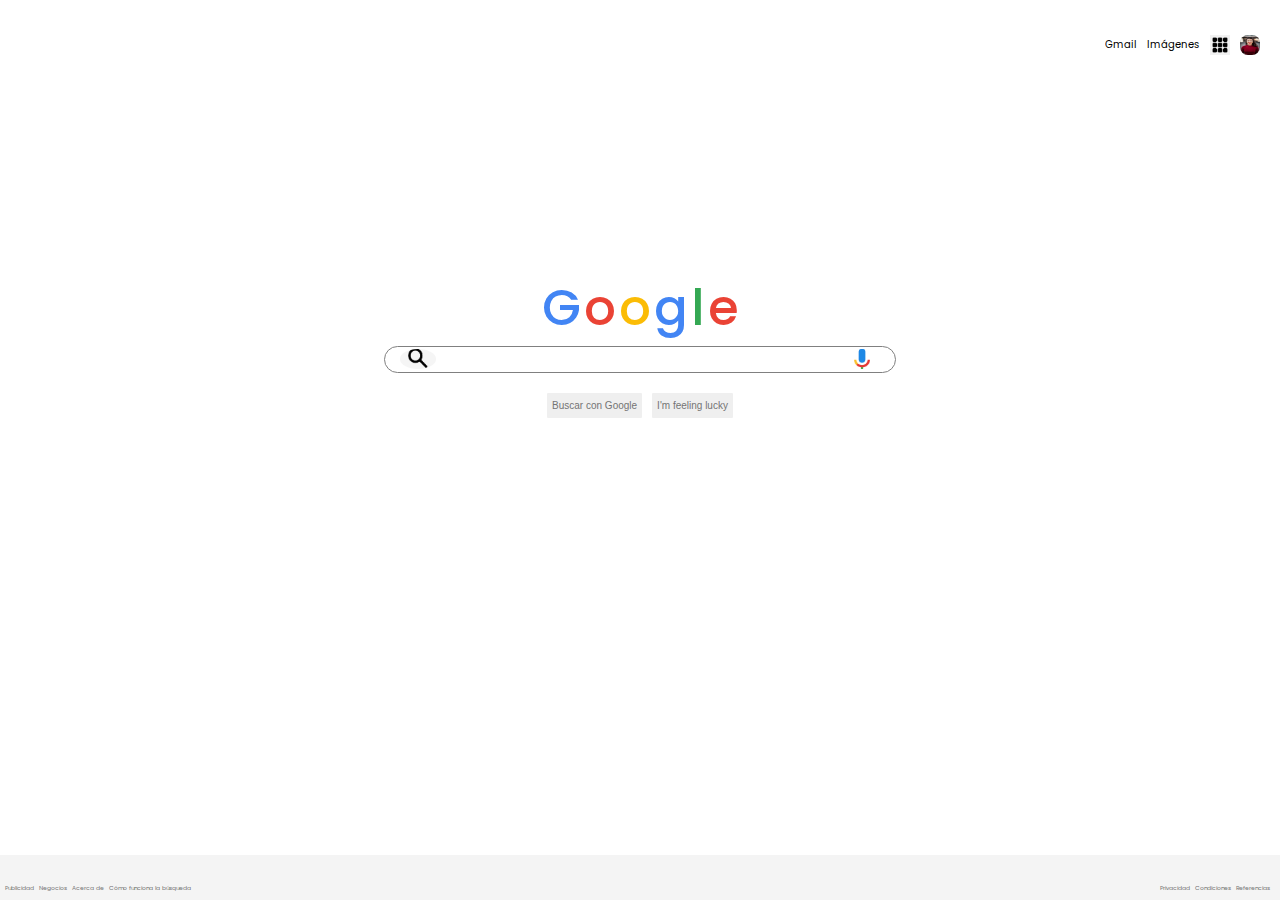
<file: clase1-googleConeChallenge/index.html>
<!DOCTYPE html>
<html lang="en">
<head>
    <meta charset="UTF-8">
    <meta name="viewport" content="width=device-width, initial-scale=1.0">
    <title>GClone</title>
    <link rel="stylesheet" href="./style.css">
    <link rel="preconnect" href="https://fonts.googleapis.com">
    <link rel="preconnect" href="https://fonts.gstatic.com" crossorigin>
    <link href="https://fonts.googleapis.com/css2?family=Oswald:wght@200..700&family=Poppins:ital,wght@0,100;0,200;0,300;0,400;0,500;0,600;0,700;0,800;0,900;1,100;1,200;1,300;1,400;1,500;1,600;1,700;1,800;1,900&family=Quicksand:wght@300..700&display=swap" rel="stylesheet">
</head>
<body>
    <header>
        <nav>
            <div class="top-menu">
                <a href="/">Gmail</a>
                <a href="/">Imágenes</a>
                <img class="top-menu__menu-icon" src="./assets/menu-icon.png" alt="menu-icon">
                <img class="top-menu__profile-photo" src="./assets/photo-1494790108377-be9c29b29330.jpg" alt="profile-photo">
            </div>

        </nav>
    </header>

    <main>
        <div class="void"></div>
        <div class="google-logo">
                <div class="google-logo__container">
                    <span class="google-logo__letter1">G</span>
                    <span class="google-logo__letter2">o</span>
                    <span class="google-logo__letter3">o</span>
                    <span class="google-logo__letter4">g</span>
                    <span class="google-logo__letter5">l</span>
                    <span class="google-logo__letter6">e</span>
                </div>
                
        </div>

        

        <div class="search-bar">
            <img src="./assets/search-icon.png" alt="search-icon">
            <form class="search-bar__form"action="/search" method="get">
                <label for="search-box">
                    <input class="search-bar__input" type="search" name="search-box">
                </label>
            </form>
            <img src="./assets/microphone-icon.png" alt="microphone-icon">
        </div>

        <div class="buttons">
            <button>Buscar con Google</button>
            <button>I'm feeling lucky</button>
        </div>

    </main>
    <footer>
        <div class="left-options">
            <ul>
                <li>
                    <a href="/">Publicidad</a>
                </li>
                <li>
                    <a href="/">Negocios</a>
                </li>
                <li>
                    <a href="/">Acerca de</a>
                </li>
                <li>
                    <a href="/">Cómo funciona la búsqueda</a>
                </li>
            </ul>
        </div>

        <div class="right-options">
            <ul>
                <li>
                    <a href="/">Privacidad</a>
                </li>
                <li>
                    <a href="/">Condiciones</a>
                </li>
                <li>
                    <a href="/">Referencias</a>
                </li>

            </ul>
        </div>
    </footer>
</body>
</html>
</file>
<file: clase1-googleConeChallenge/style.css>
* {
    margin: 0;
    padding: 0;
    box-sizing: border-box;
 }

 html {
    font-size: 62.5%;
    font-family: "Poppins", sans-serif;
 }

 header, main, footer {
    width: 100%;
 }

 header {
    height: 10vh;
    display: flex;
    justify-content: flex-end;
    align-items: center;
 }

 main {
    height: 85vh;
    padding-top: 10rem;
 }

 footer {
    height: 5vh;
    display: flex;
    justify-content: space-between;
    align-items: flex-end;
    padding: 0 0.5rem 0.5rem;
    background-color: rgba(194, 194, 194, 0.182);
 }

 .top-menu {
    padding-right: 1rem;
    display: flex;
    align-items: center;
 }

 .top-menu a {
    text-decoration: none;
    color: black;
    padding-right: 1rem;
 }

 .top-menu__profile-photo {
    width: 2rem;
    height: 2rem;
    border-radius: 40%;
    font-size: 0.5rem;
    margin-right: 1rem;
 }

 .top-menu__menu-icon {
    width: 2rem;
    height: 2rem;
    margin-right: 1rem;

 }

.search-bar img {
    width: 7%;
    height: 80%;
    object-fit: cover;
    border-radius: 50%;
 }
 
main .void {
    height: 12%;
}
main .logo {
    height: 33%;
}

main .buttons {
    margin-top: 2rem;
    height: auto;
    display: flex;
    justify-content: center;
}

.google-logo {
    display: flex;
    justify-content: center;
}
.google-logo__letter1 {font-weight:500; color: #4285F4; } /* Azul */
.google-logo__letter2 {font-weight:500; color: #EA4335; } /* Rojo */
.google-logo__letter3 {font-weight:500; color: #FBBC05; } /* Amarillo */
.google-logo__letter4 {font-weight:500; color: #4285F4; } /* Azul */
.google-logo__letter5 {font-weight:500; color: #34A853; } /* Verde */
.google-logo__letter6 {font-weight:500; color: #EA4335; } /* Rojo */

.google-logo span {
    font-size: 5rem;
}

.search-bar {
    margin: 0 auto 0;
    display: flex;
    justify-content: center;
    border-radius: 2.4rem;
    border: 0.01rem solid grey;
    width: 40%;
    height: 2.7rem;
    align-items: center;
}

.search-bar__form {
    width: 80%;
    height: 100%;
}

.search-bar__input {
    border: none;
    height: 100%;
    width: 100%;
    font-size: 1rem;
}

.search-bar__input:focus {
    outline: none;
    box-shadow: none;
  }

.buttons button {
    font-size: 1rem;
    margin: 0 0.5rem 0;
    border: none;
    color: rgb(116, 116, 116);
    height: 2.5rem;
    padding: 0 0.5rem 0;
    border-radius: 0.1rem;
}

.left-options ul, .right-options ul {
    list-style: none;
    display: flex;
}

.left-options ul li {
    padding-right: 0.5rem;
}

.right-options ul li {
    padding-right: 0.5rem;
}

.left-options ul li a, .right-options ul li a {
    text-decoration: none;
    color: rgb(116, 116, 116);
    font-size: 0.6rem;

}
</file>
